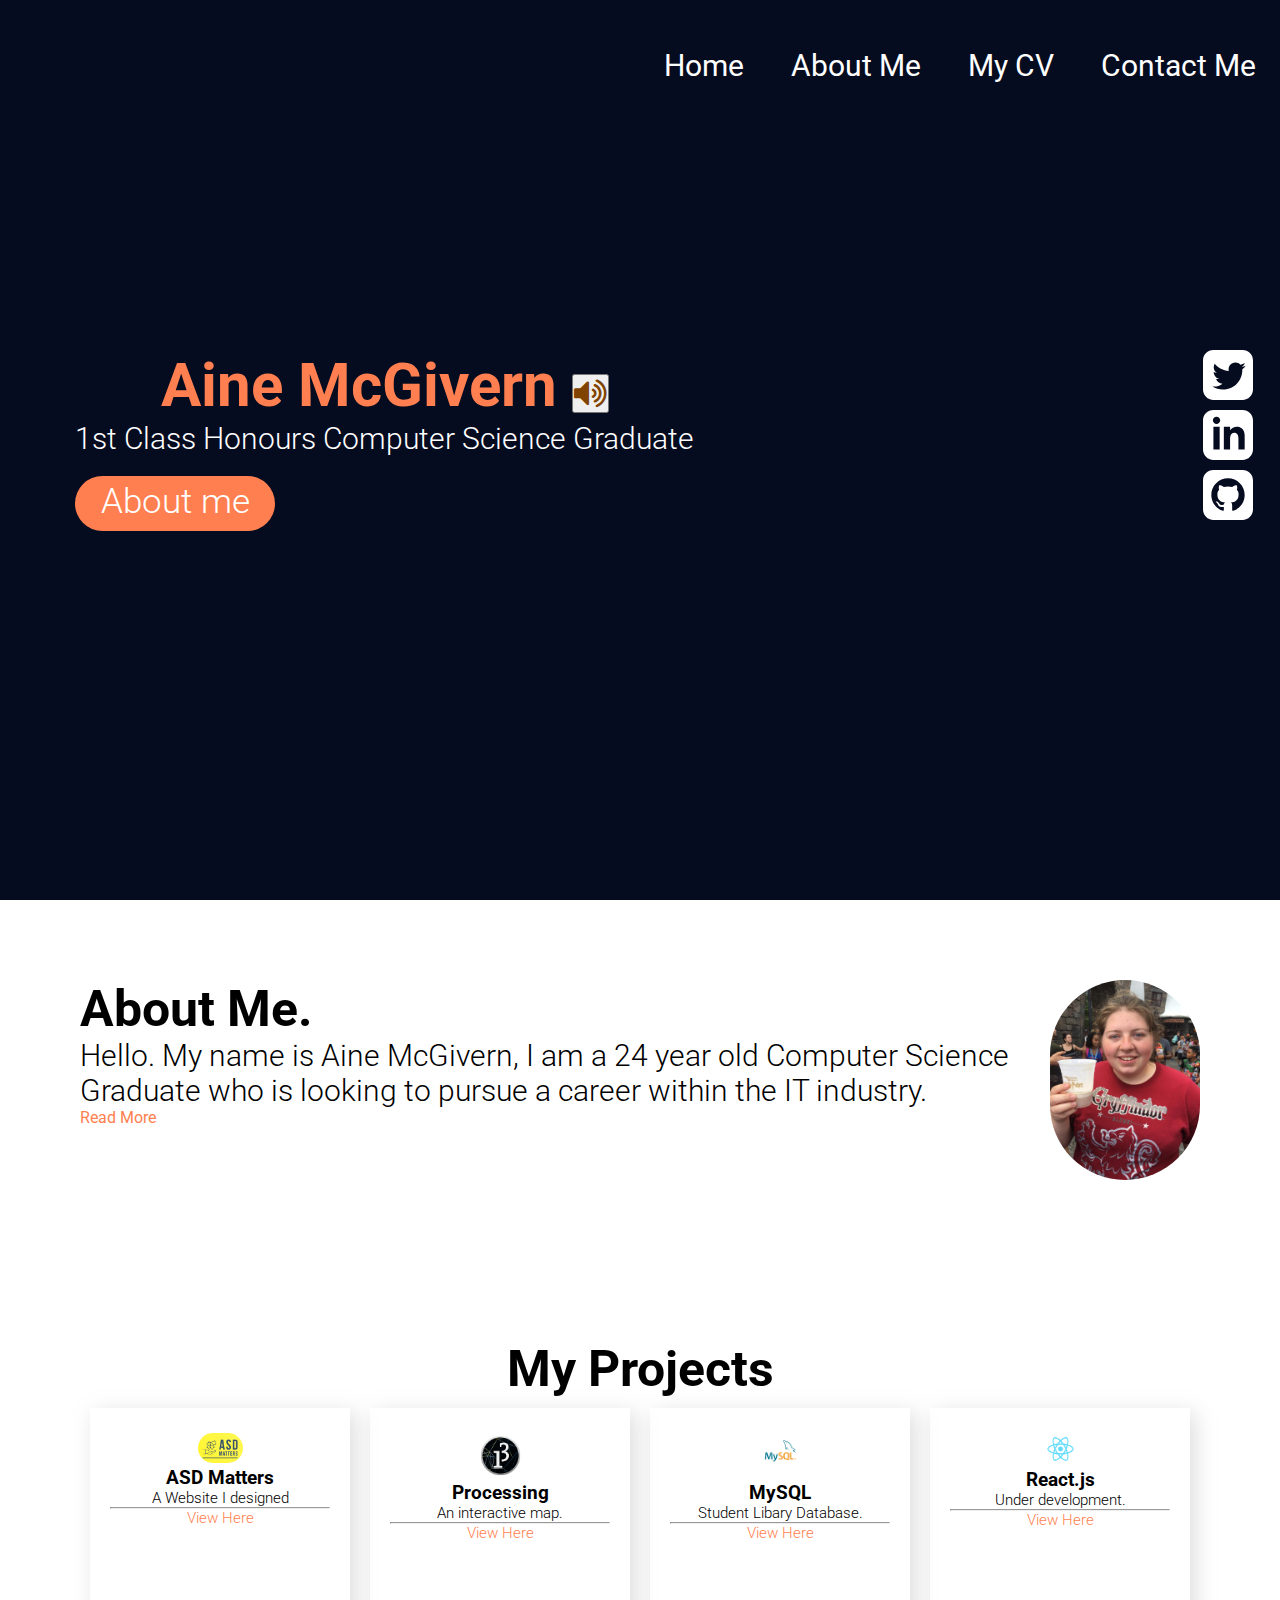
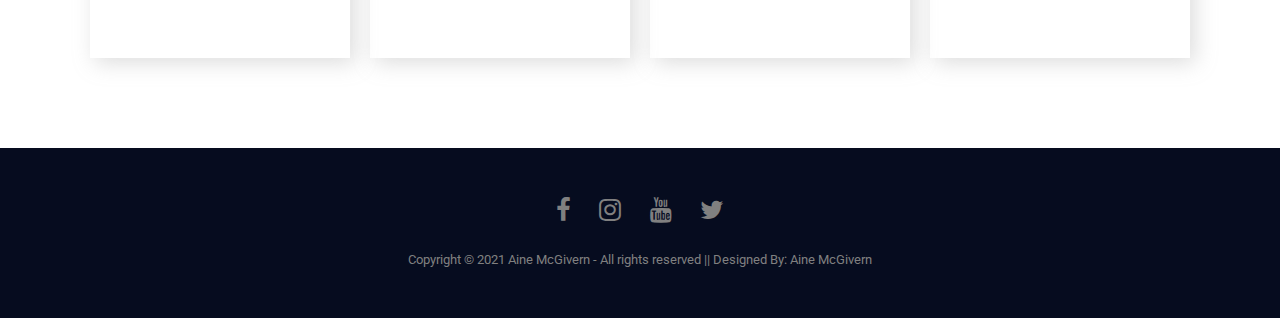
<file: index.html>
<!DOCTYPE html>

<html>
    <head>
        <meta charset="UTF-8">
    <meta http-equiv="X-UA-Compatible" content="IE=edge">
    <meta name="viewport" content="width=device-width, initial-scale=1.0">
    <title>CV</title>
    <link rel="preconnect" href="https://fonts.gstatic.com">
    <link rel="stylesheet" href="src/nav.css">
    <link rel="stylesheet" href="src/style.css">
    <link rel="stylesheet" href="src/styles.css">
    <link href="https://fonts.googleapis.com/css2?family=Roboto:ital,wght@0,300;0,400;0,500;0,700;0,900;1,300;1,400;1,500;1,700;1,900&display=swap" rel="stylesheet">
    <link rel="stylesheet" href="https://cdnjs.cloudflare.com/ajax/libs/font-awesome/4.7.0/css/font-awesome.min.css">
        <title>Portfolio</title>
        <meta charset="utf-8">
     </head>
    <body>
       <section class="top">
        <nav class="nav">
            <div class="hamburger">
                <div class="line"></div>
                <div class="line"></div>
                <div class="line"></div>
            </div>
            <ul class="nav-links">
                <li><a href="index.html">Home</a></li>
                <li><a href="about.html">About Me</a></li>
                <li><a href="cv.html">My CV</a></li>
                <li><a href="contact.html">Contact Me</a></li> 
            </ul>
            </nav>
         <div class="top-area">
             <div class="top-text">
            <h1>Aine McGivern <span><button onclick="play()" id="voiceIcon" class="fa fa-volume-up"></button></span></h1>
            <p>1st Class Honours Computer Science Graduate</p>

            <div class="button"><a href="#about">About me</div></a>
        </div>
        <div class="social-media">
            <div><a href="http://twitter.com"class="social-logo">
                <svg xmlns="http://www.w3.org/2000/svg" fill="#ffffff" width="50" height="50" viewBox="0 0 24 24"><path d="M19 0h-14c-2.761 0-5 2.239-5 5v14c0 2.761 2.239 5 5 5h14c2.762 0 5-2.239 5-5v-14c0-2.761-2.238-5-5-5zm-.139 9.237c.209 4.617-3.234 9.765-9.33 9.765-1.854 0-3.579-.543-5.032-1.475 1.742.205 3.48-.278 4.86-1.359-1.437-.027-2.649-.976-3.066-2.28.515.098 1.021.069 1.482-.056-1.579-.317-2.668-1.739-2.633-3.26.442.246.949.394 1.486.411-1.461-.977-1.875-2.907-1.016-4.383 1.619 1.986 4.038 3.293 6.766 3.43-.479-2.053 1.08-4.03 3.199-4.03.943 0 1.797.398 2.395 1.037.748-.147 1.451-.42 2.086-.796-.246.767-.766 1.41-1.443 1.816.664-.08 1.297-.256 1.885-.517-.439.656-.996 1.234-1.639 1.697z"/></svg>
            </a></div>
            <div><a href="https://linkedin.com/in/aine-mcgivern-676a47172/" class="social-logo">
                <svg xmlns="http://www.w3.org/2000/svg" fill="#ffffff" width="50" height="50" viewBox="0 0 24 24"><path d="M19 0h-14c-2.761 0-5 2.239-5 5v14c0 2.761 2.239 5 5 5h14c2.762 0 5-2.239 5-5v-14c0-2.761-2.238-5-5-5zm-11 19h-3v-11h3v11zm-1.5-12.268c-.966 0-1.75-.79-1.75-1.764s.784-1.764 1.75-1.764 1.75.79 1.75 1.764-.783 1.764-1.75 1.764zm13.5 12.268h-3v-5.604c0-3.368-4-3.113-4 0v5.604h-3v-11h3v1.765c1.396-2.586 7-2.777 7 2.476v6.759z"/></svg>
            </a></div>
            <div><a href="https://github.com/amcgivern723" class="social-logo">
                <svg xmlns="http://www.w3.org/2000/svg" fill="#ffffff" width="50" height="50" viewBox="0 0 24 24"><path d="M19 0h-14c-2.761 0-5 2.239-5 5v14c0 2.761 2.239 5 5 5h14c2.762 0 5-2.239 5-5v-14c0-2.761-2.238-5-5-5zm-4.466 19.59c-.405.078-.534-.171-.534-.384v-2.195c0-.747-.262-1.233-.55-1.481 1.782-.198 3.654-.875 3.654-3.947 0-.874-.312-1.588-.823-2.147.082-.202.356-1.016-.079-2.117 0 0-.671-.215-2.198.82-.64-.18-1.324-.267-2.004-.271-.68.003-1.364.091-2.003.269-1.528-1.035-2.2-.82-2.2-.82-.434 1.102-.16 1.915-.077 2.118-.512.56-.824 1.273-.824 2.147 0 3.064 1.867 3.751 3.645 3.954-.229.2-.436.552-.508 1.07-.457.204-1.614.557-2.328-.666 0 0-.423-.768-1.227-.825 0 0-.78-.01-.055.487 0 0 .525.246.889 1.17 0 0 .463 1.428 2.688.944v1.489c0 .211-.129.459-.528.385-3.18-1.057-5.472-4.056-5.472-7.59 0-4.419 3.582-8 8-8s8 3.581 8 8c0 3.533-2.289 6.531-5.466 7.59z"/></svg>
            </a></div>
        </div>
    </div>
    </section>

    <section class="about-section" id="about">
        <div class="information"> 
            <h2> About Me. </h2>
            <p> Hello. My name is Aine McGivern, I am a 24 year old Computer Science Graduate who is looking to pursue a career within the IT industry.</p>
            <a class="project-link" href="about.html">Read More</a>
        </div>
        <div class="headshot-container">
            <img class="headshot-image" src="src/image/hero.jpeg" alt="Aine McGivern Headshot"/>
        </div>
    </section>
    
    <section class="project-section" id="project" >
        <h2>My Projects</h2>
        <div class="project-container">
            <div class="project-card">
                <img class="project-image" src="src/image/project1.png"/>
                <h3>ASD Matters</h3>
                <p class="subtext">A Website I designed</p>
                <hr/>
                <p class="subtext"><a class="project-link" href="https://asdmatters.herokuapp.com/signup" >View Here</p></a>
            </div>
            
            <div class="project-card">
                <img class="project-image" src="src/image/Processing.png"/>
                <h3>Processing</h3>
                <p class="subtext">An interactive map. </p>
                <hr/>
                <p class="subtext"><a class="project-link" href="https://github.com/amcgivern723/processing" >View Here</p></a>
            </div>

            <div class="project-card">
                <img class="project-image" src="src/image/sql.png"/>
                <h3>MySQL</h3>
                <p class="subtext">Student Libary Database.</p>
                <hr/>
                <p class="subtext"><a class="project-link" href="https://github.com/amcgivern723/Student-LIb" >View Here</p></a>
            </div>

            <div class="project-card">
                <img class="project-image" src="src/image/react.png">
                <h3>React.js</h3>
                <p class="subtext">Under development. </p>
                <hr/>
                <p class="subtext"><a class="project-link" href="https://github.com/amcgivern723" >View Here</p></a>
            </div>

        </div>
        
    </section>

    <footer>
        
        <div class="footerEnd">
        <div class="row">
        <a href="https://www.facebook.com/amcgivern96/"><i class="fa fa-facebook"></i></a>
        <a href="https://www.instagram.com/aines_journey/"><i class="fa fa-instagram"></i></a>
        <a href="https://www.youtube.com/channel/UC6X9AkAhonLsQB2N7I3yxcw"><i class="fa fa-youtube"></i></a>
        <a href="http://www.twitter.com"><i class="fa fa-twitter"></i></a>
        </div>
        
        <div class="row">
            Copyright © 2021 Aine McGivern - All rights reserved || Designed By: Aine McGivern
        </div>
    </div>
</footer>


   
        
        <script src="src/nav.js" ></script>
        <script src="src/app.js"></script>
    </body>
</html>
</file>
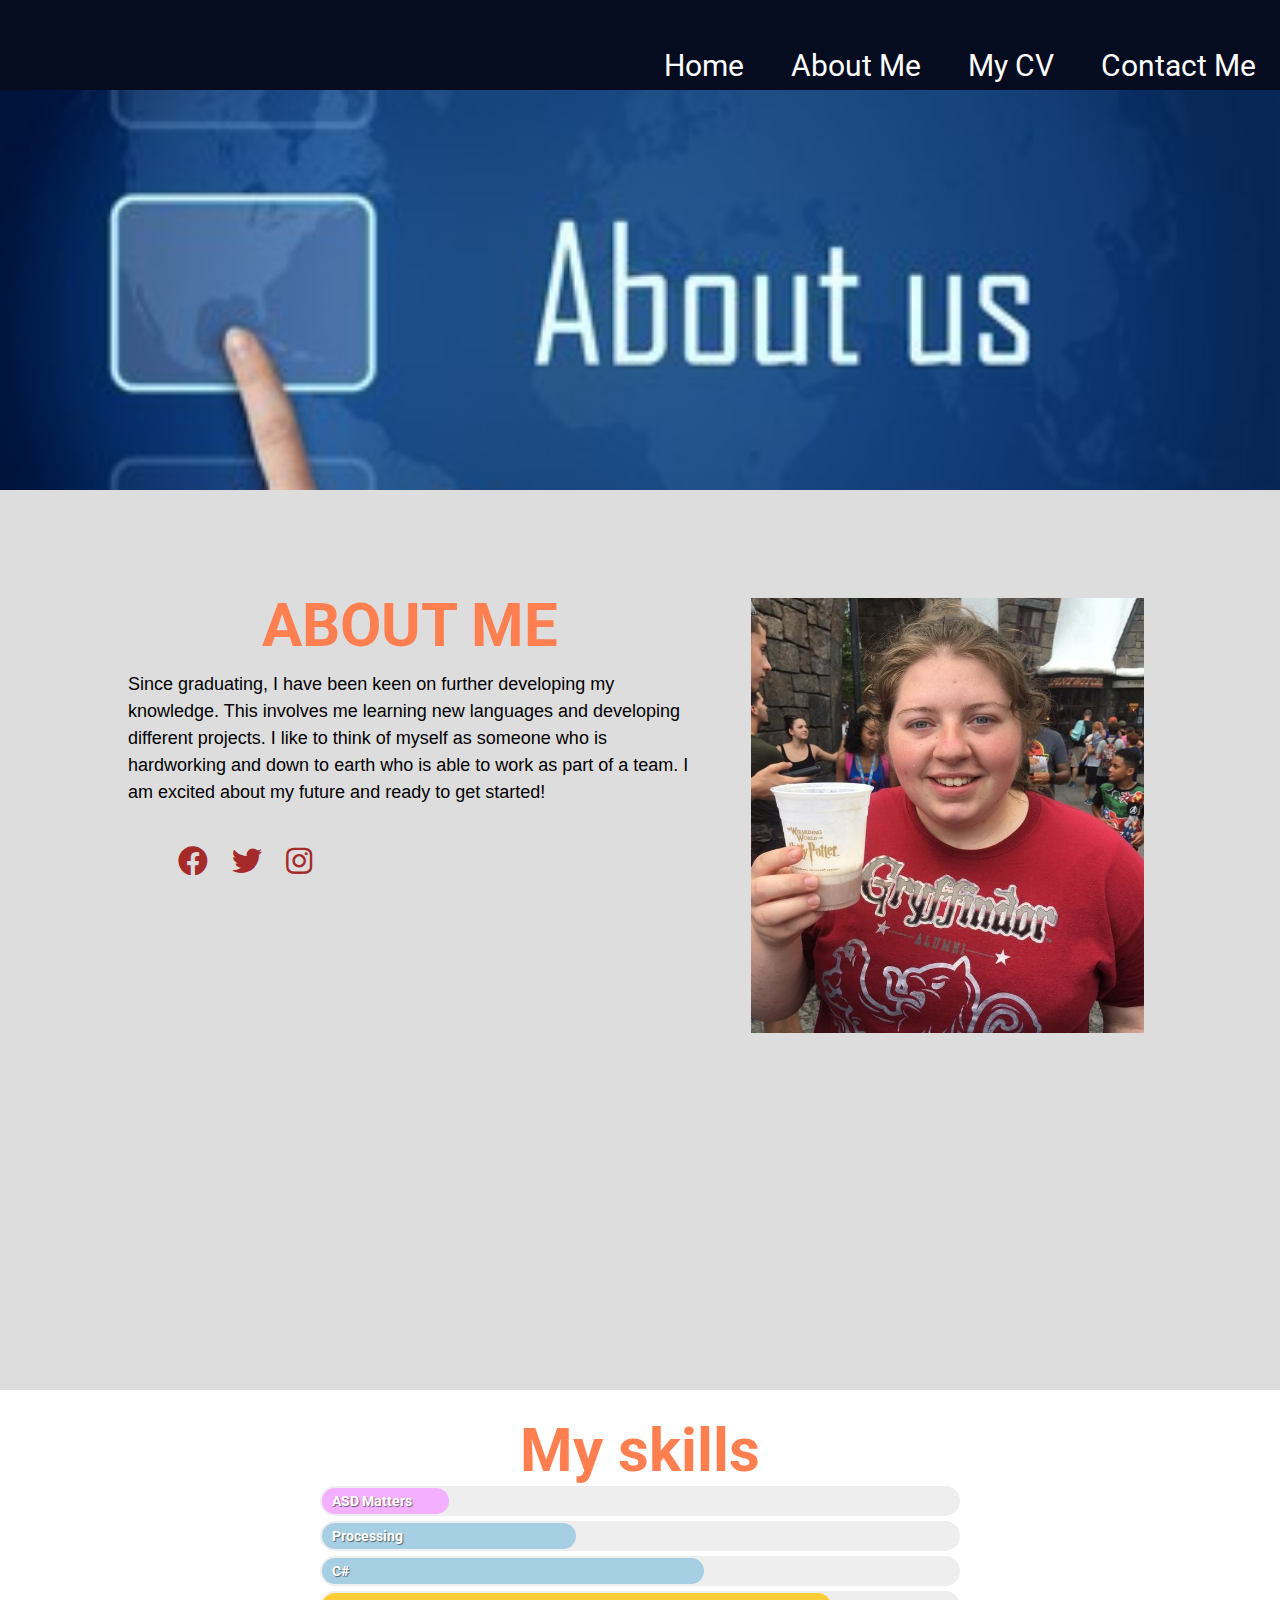
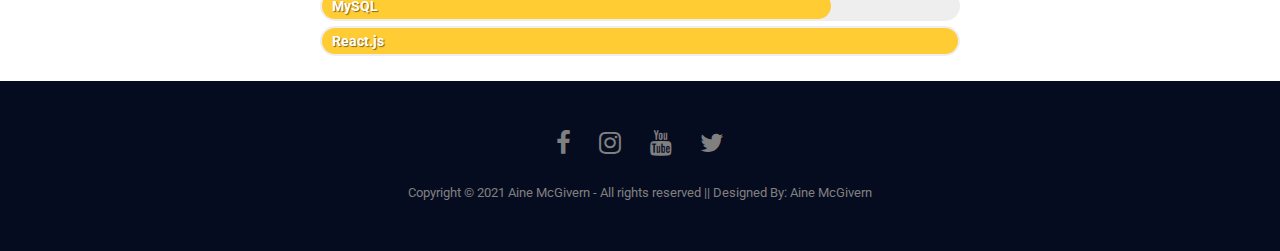
<file: about.html>
<!DOCTYPE html>
<html lang="en">
<head>
    <meta charset="UTF-8">
    <meta name="viewport" content="width=device-width, initial-scale=1.0">
    <meta http-equiv="X-UA-Compatible" content="ie=edge">
    <link rel="stylesheet" href="src/nav.css">
    <link rel="stylesheet" href="src/style.css">
    <link rel="stylesheet" href="src/styles.css">
    <link rel="stylesheet" href="https://pro.fontawesome.com/releases/v5.10.0/css/all.css">
    <link href="https://fonts.googleapis.com/css2?family=Roboto:ital,wght@0,300;0,400;0,500;0,700;0,900;1,300;1,400;1,500;1,700;1,900&display=swap" rel="stylesheet">
    <link rel="preconnect" href="https://fonts.googleapis.com">
    <link rel="stylesheet" href="https://cdnjs.cloudflare.com/ajax/libs/font-awesome/4.7.0/css/font-awesome.min.css">
    <title>About</title>

</head>
<body>
    <nav class="nav">
        <div class="hamburger">
            <div class="line"></div>
            <div class="line"></div>
            <div class="line"></div>
        </div>
        <ul class="nav-links">
            <li><a href="index.html">Home</a></li>
            <li><a href="about.html">About Me</a></li>
            <li><a href="cv.html">My CV</a></li>
            <li><a href="contact.html">Contact Me</a></li> 
        </ul>
        </nav>
          <!-- background -->
          <div class="bgImg">

          </div>
        <div class="aboutSection">
          <div class="container">
            <div class="content-section">
              <div class="title">
                <h1>About Me</h1>
              </div>
              <div class="content">
                <p> Since graduating,  I have been keen on further developing
                  my knowledge. This involves me learning new languages and 
                  developing different projects. 
                  I like to think of myself as someone who is hardworking and down to earth who is able to work as part of a team.
                   I am excited about my future and ready to get started!
                  </p>
                
              </div>
              <div class="social">
                <a href="https://www.facebook.com/amcgivern96"><i class="fab fa-facebook-f"></i></a>
                <a href="https://twitter.com/"><i class="fab fa-twitter"></i></a>
                <a href="https://www.instagram.com/aines_journey/"><i class="fab fa-instagram"></i></a>
              </div>
            </div>
            <div class="image-section">
              <img src="src/image/aboutImg.jpg" class="img-fluid">
            </div>
          </div>
        </div>

      <!-- ================== about section ends ====================== -->
      <!-- ================== skill bar starts ====================== -->
      <div class="skillContainer">
        <h1>My skills</h1>
        <div class="bar learning" data-skill="ASD Matters"></div>
        <div class="bar back basic" data-skill="Processing"></div>
        <div class="bar back intermediate" data-skill="C#"></div>
        <div class="bar front advanced" data-skill="MySQL"></div>
        <div class="bar front expert" data-skill="React.js"></div>
        
      </div>

      <style>




      </style>
 <!-- ================== skill section ends ====================== -->
      <!-- ================== footer bar starts ====================== -->
     <footer>
          <div class="footer">
          <div class="row">
          <a href="#"><i class="fa fa-facebook"></i></a>
          <a href="#"><i class="fa fa-instagram"></i></a>
          <a href="#"><i class="fa fa-youtube"></i></a>
          <a href="#"><i class="fa fa-twitter"></i></a>
          </div>


        <div class="row">
         Copyright © 2021 Aine McGivern - All rights reserved || Designed By: Aine McGivern
       </div>
       </div>
  </footer>
          
    <script src="src/nav.js"></script>
</body>
</html>
</file>
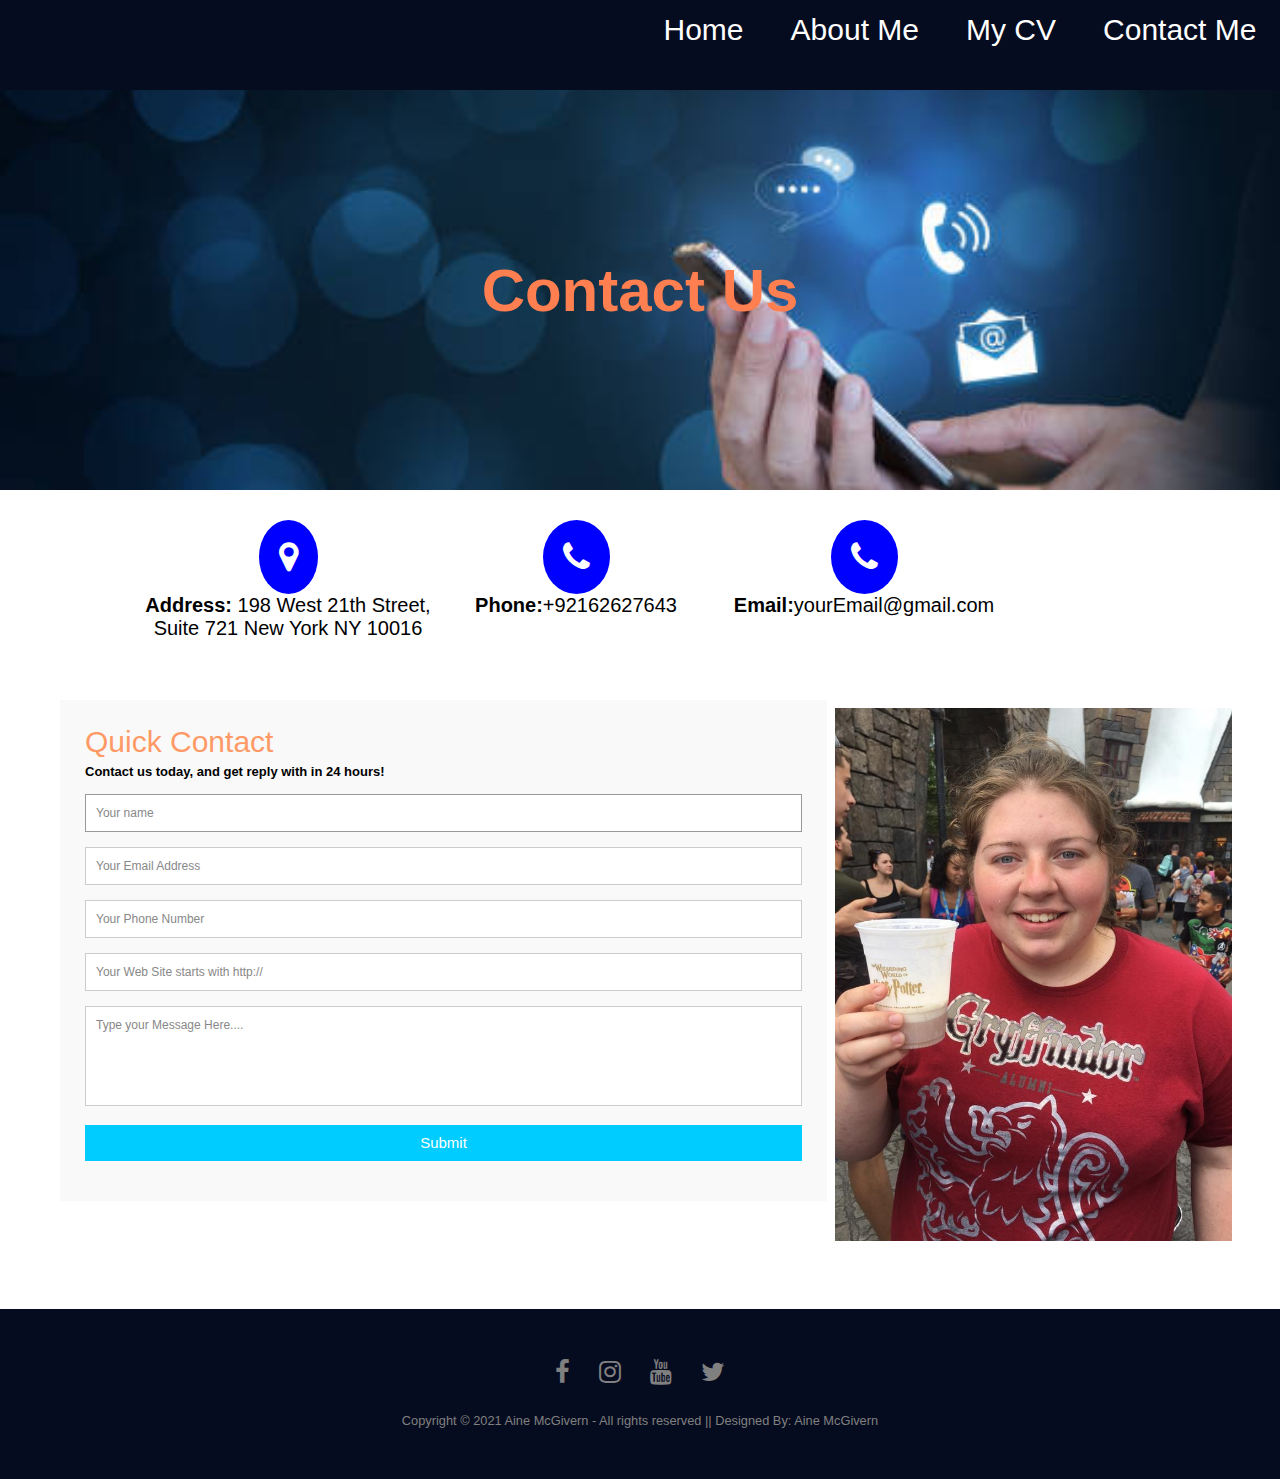
<file: contact.html>
<!DOCTYPE html>

<html>
    <head>
      <meta charset="UTF-8">
    <meta http-equiv="X-UA-Compatible" content="IE=edge">
    <meta name="viewport" content="width=device-width, initial-scale=1.0">
    <title>CV</title>
    <link rel="preconnect" href="https://fonts.gstatic.com">
    <link rel="stylesheet" href="src/styles.css">
    <link rel="stylesheet" href="src/nav.css">
    <link rel="stylesheet" href="contact.css">
    <link href="https://fonts.googleapis.com/css2?family=Roboto:ital,wght@0,300;0,400;0,500;0,700;0,900;1,300;1,400;1,500;1,700;1,900&display=swap" rel="stylesheet">
    <link rel="stylesheet" href="https://cdnjs.cloudflare.com/ajax/libs/font-awesome/4.7.0/css/font-awesome.min.css">
        <title>Contact</title>
        <meta charset="utf-8">
     </head>
    <body>
      <section>
      <nav class="nav">
        <div class="hamburger">
            <div class="line"></div>
            <div class="line"></div>
            <div class="line"></div>
        </div>
        <ul class="nav-links">
            <li><a href="index.html">Home</a></li>
            <li><a href="about.html">About Me</a></li>
            <li><a href="cv.html">My CV</a></li>
            <li><a href="contact.html">Contact Me</a></li> 
        </ul>
        </nav>
        </section>
   
        <!-- =========================================
                      NavBar Ends  | Hero Start
          =========================================== -->

        <!-- NavBar Ends -->
            <!-- Body Section -->



      <!-- contact form -->
      <section class="contactUs">
        <div class="bg">
          <h1>Contact Us</h1>
        </div>
        <div class="container">
          <div class="row ">
            
          </div>
          <div class="row justify-content-center">
            <div class="col-md-12">
              <div class="wrapper">
                <div class="icons">
                  <div class="col-md">              
                    <div class="item">
                   <span id="ico" class="fa fa-map-marker"></span>
                      <div class="text">
                        <p><span id="heading">Address:</span> 198 West 21th Street,<br> Suite 721 New York  NY 10016</p>
                      </div>
                    </div>
                  </div> 
                  <div class="col-md">
                    <div class="item">
                      <span id="ico" class="fa fa-phone"></span>
                         <div class="text">
                           <p><span id="heading">Phone:</span>+92162627643</p>
                         </div>
                       </div>
                  </div>
                  <div class="col-md">
                    <div class="item">
                      <span id="ico" class="fa fa-phone"></span>
                         <div class="text">
                           <p><span id="heading">Email:</span>yourEmail@gmail.com</p>
                         </div>
                       </div>
                    </div>
                  </div>
               
                </div>
                <!--  -->
                <div class="contactform">
                    <div class="row">
                      <div class="form">
                       
                        <div class="formContainer">  
  <form id="contact" target="_blank" action="https://mailto:zahid.nagri.edu.pk@gmail.com" method=”POST”


  enctype=”multipart/form-data”
  
  
  name=”EmailForm”>
    <h3>Quick Contact</h3>
    <h4>Contact us today, and get reply with in 24 hours!</h4>
    <fieldset>
      <input placeholder="Your name" type="text" tabindex="1" required autofocus>
    </fieldset>
    <fieldset>
      <input placeholder="Your Email Address" type="email" tabindex="2" required>
    </fieldset>
    <fieldset>
      <input placeholder="Your Phone Number" type="tel" tabindex="3" required>
    </fieldset>
    <fieldset>
      <input placeholder="Your Web Site starts with http://" type="url" tabindex="4" required>
    </fieldset>
    <fieldset>
      <textarea placeholder="Type your Message Here...." tabindex="5" required></textarea>
    </fieldset>
    <fieldset>
      <button name="submit" type="submit" value="submit" id="contact-submit" data-submit="...Sending">Submit</button>
    </fieldset>
  </form> 
</div>
                      </div>
                      <div class="img">
                        <img src="src/image/hero.jpeg" class="img-fluid" alt="">
                      </div>
                    </div>
                </div>
              </div>
            </div>
          </div>
        </div>
      </section>
      <footer>
        <div class="footer">
        <div class="row">
        <a href="#"><i class="fa fa-facebook"></i></a>
        <a href="#"><i class="fa fa-instagram"></i></a>
        <a href="#"><i class="fa fa-youtube"></i></a>
        <a href="#"><i class="fa fa-twitter"></i></a>
        </div>


      <div class="row">
       Copyright © 2021 Aine McGivern - All rights reserved || Designed By: Aine McGivern
     </div>
     </div>
</footer>
      <script src="src/nav.js"></script>
    </body>
</html>
</file>
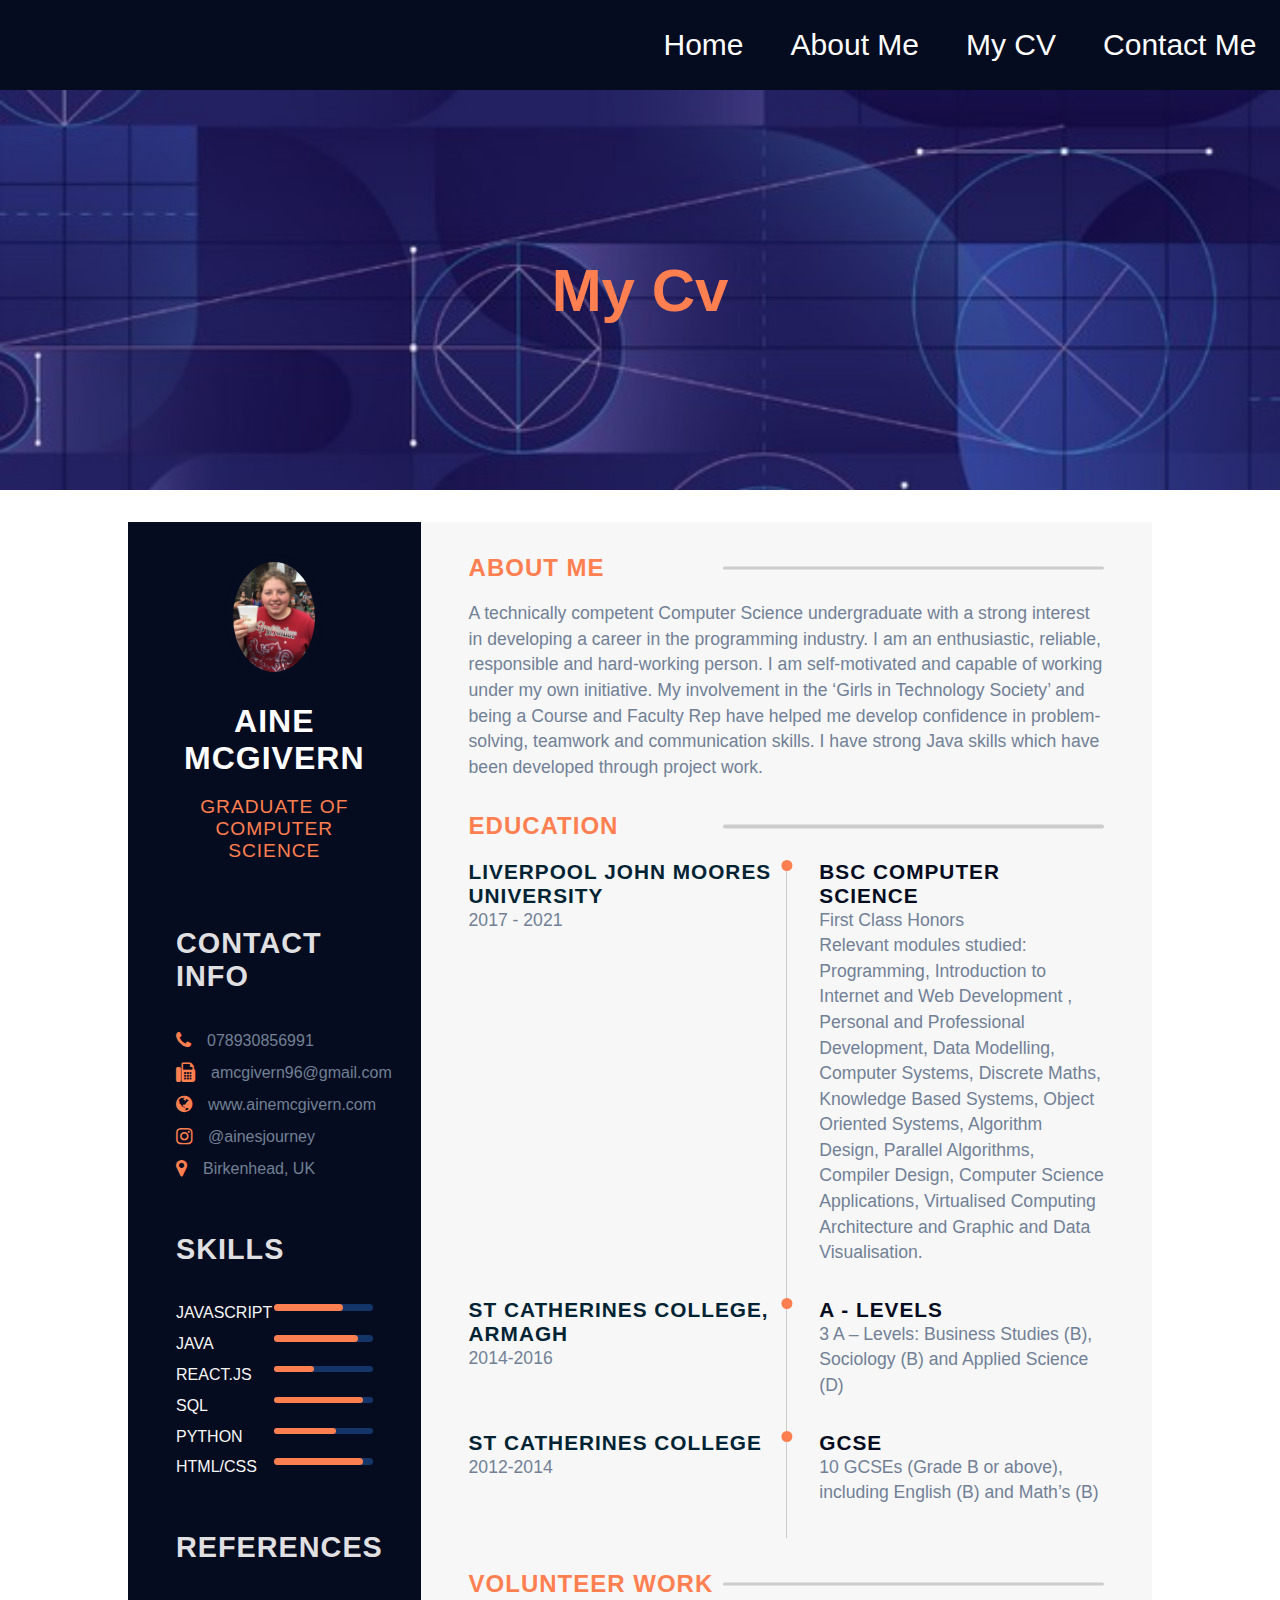
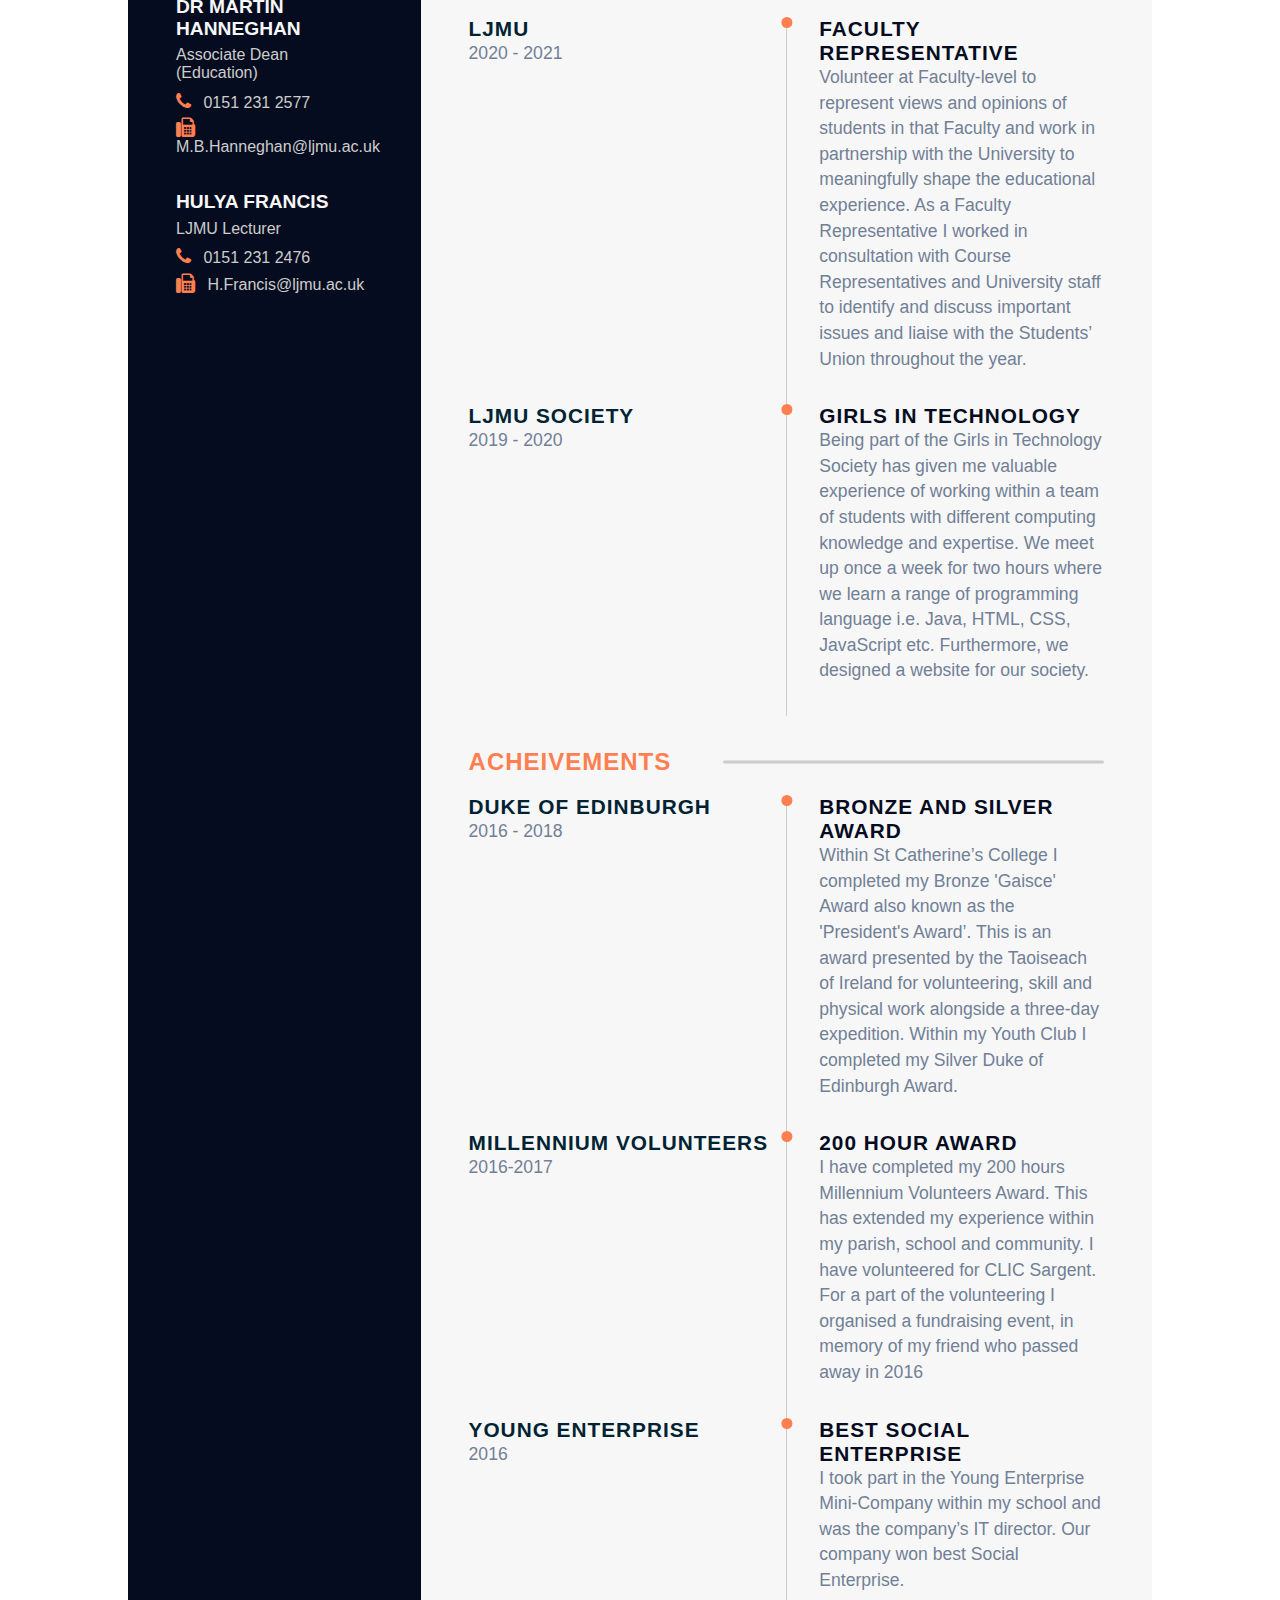
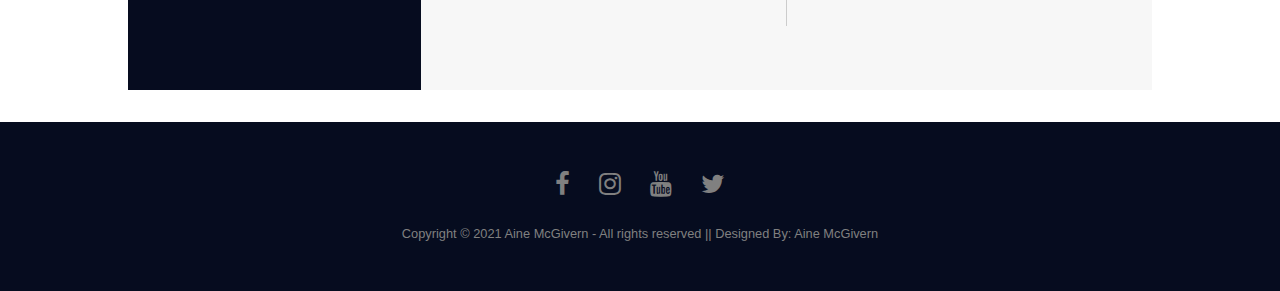
<file: cv.html>
<!DOCTYPE html>
<html lang="en">
<head>
    <meta charset="UTF-8">
    <meta http-equiv="X-UA-Compatible" content="IE=edge">
    <meta name="viewport" content="width=device-width, initial-scale=1.0">
    <title>CV</title>
    <link rel="preconnect" href="https://fonts.gstatic.com">
    <link rel="stylesheet" href="src/styles.css">
    <link rel="stylesheet" href="src/nav.css">
    <link href="https://fonts.googleapis.com/css2?family=Roboto:ital,wght@0,300;0,400;0,500;0,700;0,900;1,300;1,400;1,500;1,700;1,900&display=swap" rel="stylesheet">
    <link rel="stylesheet" href="https://cdnjs.cloudflare.com/ajax/libs/font-awesome/4.7.0/css/font-awesome.min.css">
</head>
<body>
    <nav class="nav">
        <div class="hamburger">
            <div class="line"></div>
            <div class="line"></div>
            <div class="line"></div>
        </div>
        <ul class="nav-links">
            <li><a href="index.html">Home</a></li>
            <li><a href="about.html">About Me</a></li>
            <li><a href="cv.html">My CV</a></li>
            <li><a href="contact.html">Contact Me</a></li> 
        </ul>
        </nav>
        <div class="herocv">
            <h1>My Cv</h1>
        </div>
    <main class="main-content">
        <section class="left-section">
            <div class="left-content">
                <div class="profile">
                    <div class="image">
                        <img src="src/image/hero.jpeg" alt="My Picture">
                    </div>
                    <h2 class="name">Aine McGivern </h2>
                    <p class="career">Graduate of Computer Science</p>
                </div>
                <div class="contact-info">
                    <h3 class="main-title">Contact Info</h3>
                    <ul>
                        <li>
                            <i class="fa fa-phone"></i>
                            078930856991
                        </li>
                        <li>
                            <i class="fa fa-fax"></i>
                            amcgivern96@gmail.com
                        </li>
                        <li>
                            <i class="fa fa-globe"></i>
                            www.ainemcgivern.com
                        </li>
                        <li>
                            <i class="fa fa-instagram"></i>
                            @ainesjourney
                        </li>
                        <li>
                            <i class="fa fa-map-marker"></i>
                            Birkenhead, UK
                        </li>
                    </ul>
                </div>
                
                <div class="skills-section">
                    <h3 class="main-title">Skills</h3>
                    <ul>
                        <li>
                            <p class="skill-title">Javascript</p>
                            <div class="progress-bar">
                                <div class="progress js-progress"></div>
                            </div>
                        </li>
                        <li>
                            <p class="skill-title">Java</p>
                            <div class="progress-bar">
                                <div class="progress j-progress"></div>
                            </div>
                        </li>
                        <li>
                            <p class="skill-title">React.js</p>
                            <div class="progress-bar">
                                <div class="progress c-progress"></div>
                            </div>
                        </li>
                        <li>
                            <p class="skill-title">SQL</p>
                            <div class="progress-bar">
                                <div class="progress ps-progress"></div>
                            </div>
                        </li>
                        <li>
                            <p class="skill-title">Python</p>
                            <div class="progress-bar">
                                <div class="progress n-progress"></div>
                            </div>
                        </li>
                        <li>
                            <p class="skill-title">html/css</p>
                            <div class="progress-bar">
                                <div class="progress ps-progress"></div>
                            </div>
                        </li>

                    </ul>
                </div>

                <div class="references-section">
                    <h3 class="main-title">References</h3>
                    <div class="referee">
                        <h6 class="sub-title">Dr Martin Hanneghan</h6>
                        <p class="sub-para">Associate Dean (Education)</p>
                        <ul>
                            <li>
                                <i class="fa fa-phone"></i>
                                0151 231 2577
                            </li>
                            <li>
                                <i class="fa fa-fax"></i>
                                M.B.Hanneghan@ljmu.ac.uk
                            </li>
                        </ul>
                    </div>
                    <div class="referee">
                        <h6 class="sub-title">Hulya Francis</h6>
                        <p class="sub-para">LJMU Lecturer</p>
                        <ul>
                            <li>
                                <i class="fa fa-phone"></i>
                                0151 231 2476
                            </li>
                            <li>
                                <i class="fa fa-fax"></i>
                                H.Francis@ljmu.ac.uk
                            </li>
                        </ul>
                    </div>
                </div>
            </div>
        </section>

        <section class="right-section">
            <div class="right-main-content">
                <section class="about sect">
                    <h2 class="right-title">About Me</h2>
                    <p class="para">
                        A technically competent Computer Science undergraduate with a strong interest in developing a career in the programming industry. 
                        I am an enthusiastic, reliable, responsible and hard-working person. I am self-motivated and capable of working under my own initiative.
                        My involvement in the ‘Girls in Technology Society’ and being a Course and Faculty Rep have helped me develop confidence in problem-solving,
                        teamwork and communication skills. I have strong Java skills which have been developed through project work.
                    </p>
                </section>

                
                <section class="education sect">
                    <h2 class="right-title">education</h2>
                    <div class="timeline">
                        <div class="left-tl-content">
                            <h5 class="tl-title">Liverpool John Moores University</h5>
                            <p class="para">2017 - 2021</p>
                        </div>
                        <div class="right-tl-content">
                            <div class="tl-content">
                                <h5 class="tl-title-2">BSc Computer Science</h5>
                                <p class="para">
                                    First Class Honors <br>
                                    Relevant modules studied: Programming, Introduction to Internet and Web Development , Personal and Professional Development, Data Modelling, Computer Systems, Discrete Maths, Knowledge Based Systems, Object Oriented Systems, Algorithm Design, Parallel Algorithms, Compiler Design, Computer Science Applications, Virtualised Computing Architecture and Graphic and Data Visualisation.</br>
                                </p>
                            </div>
                        </div>
                    </div>

                    <div class="timeline">
                        <div class="left-tl-content">
                            <h5 class="tl-title">St Catherines College, Armagh</h5>
                            <p class="para">2014-2016</p>
                        </div>
                        <div class="right-tl-content">
                            <div class="tl-content">
                                <h5 class="tl-title-2">A - Levels</h5>
                                <p class="para">
                                    3 A – Levels: Business Studies (B), Sociology (B) and Applied Science (D)
                                </p>
                            </div>
                        </div>
                    </div>
                    <div class="timeline">
                        <div class="left-tl-content">
                            <h5 class="tl-title">St Catherines College</h5>
                            <p class="para">2012-2014</p>
                        </div>
                        <div class="right-tl-content">
                            <div class="tl-content">
                                <h5 class="tl-title-2">GCSE</h5>
                                <p class="para">
                                10 GCSEs (Grade B or above), including English (B) and Math’s (B)

                                </p>
                            </div>
                        </div>
                    </div>
                </section>

                <section class="experince sect">
                    <h2 class="right-title">Volunteer Work</h2>
                    <div class="timeline">
                        <div class="left-tl-content">
                            <h5 class="tl-title">LJMU</h5>
                            <p class="para">2020 - 2021</p>
                        </div>
                        <div class="right-tl-content">
                            <div class="tl-content">
                                <h5 class="tl-title-2">Faculty Representative</h5>
                                <p class="para">
                                    Volunteer at Faculty-level to represent views and opinions of students in that Faculty 
                                    and work in partnership with the University to meaningfully shape the educational experience.
                                    As a Faculty Representative I worked in consultation with Course Representatives and University 
                                    staff to identify and discuss important issues and liaise with the Students’ Union throughout 
                                    the year.

                                </p>
                            </div>
                        </div>
                    </div>
                    <div class="timeline">
                        <div class="left-tl-content">
                            <h5 class="tl-title">LJMU Society</h5>
                            <p class="para">2019 - 2020</p>
                        </div>
                        <div class="right-tl-content">
                            <div class="tl-content">
                                <h5 class="tl-title-2">Girls in Technology</h5>
                                <p class="para">
                                    Being part of the Girls in Technology Society has given me valuable experience of working
                                    within a team of students with different computing knowledge and expertise. We meet up 
                                    once a week for two hours where we learn a range of programming language i.e. Java, HTML, 
                                    CSS, JavaScript etc. Furthermore, we designed a website for our society.
                                </p>
                            </div>
                    </div>
                </section>

                <section class="awards sect">
                    <h2 class="right-title">Acheivements</h2>
                    <div class="timeline">
                        <div class="left-tl-content">
                            <h5 class="tl-title">Duke Of Edinburgh</h5>
                            <p class="para">2016 - 2018 </p>
                        </div>
                        <div class="right-tl-content">
                            <div class="tl-content">
                                <h5 class="tl-title-2">Bronze and Silver Award</h5>
                                <p class="para">
                                Within St Catherine’s College I completed my Bronze 'Gaisce' Award also known as the 'President's Award’. This is an award presented by the Taoiseach of Ireland for volunteering, skill and physical work alongside a three-day expedition.
                                Within my Youth Club I completed my Silver Duke of Edinburgh Award.
                                </p>
                            </div>
                        </div>
                    </div>
                    
                    <div class="timeline">
                        <div class="left-tl-content">
                            <h5 class="tl-title">Millennium Volunteers</h5>
                            <p class="para">2016-2017</p>
                        </div>
                        <div class="right-tl-content">
                            <div class="tl-content">
                                <h5 class="tl-title-2">200 Hour Award</h5>
                                <p class="para">
                                    I have completed my 200 hours Millennium Volunteers Award. This has extended my
                                    experience within my parish, school and community. I have volunteered for CLIC Sargent. 
                                    For a part of the volunteering I organised a fundraising event, in memory of my friend who passed away in 2016  
                                </p>
                            </div>
                        </div>
                    </div>

                    <div class="timeline">
                        <div class="left-tl-content">
                            <h5 class="tl-title">Young Enterprise</h5>
                            <p class="para">2016</p>
                        </div>
                        <div class="right-tl-content">
                            <div class="tl-content">
                                <h5 class="tl-title-2">Best Social Enterprise </h5>
                                <p class="para">
                                    I took part in the Young Enterprise Mini-Company within my school and was the
                                    company’s IT director. Our company won best Social Enterprise.
                                </p>
                            </div>
                        </div>
                    </div>
                </section>
            </div>
        </section>
    </main>
    <footer>
        <div class="footer">
        <div class="row">
        <a href="#"><i class="fa fa-facebook"></i></a>
        <a href="#"><i class="fa fa-instagram"></i></a>
        <a href="#"><i class="fa fa-youtube"></i></a>
        <a href="#"><i class="fa fa-twitter"></i></a>
        </div>
        
        <div class="row">
          Copyright © 2021 Aine McGivern - All rights reserved || Designed By: Aine McGivern
        </div>
       </div>
      </footer>
    <script src="src/nav.js"></script>
</body>
</html>
</file>
<file: src/nav.css>
*{
  margin: 0;
  padding: 0;
  box-sizing: border-box;
  font-family:'Roboto', sans-serif;
}

.img-fluid{
  width: 100%;
  height: auto;
  padding: 2%;
}
.bgImg{
  background-image: url('./image/aboutus.jpg');
  height: 400px;
  background-position: center;
  background-size: cover;
}
nav{
  height: 10vh;
  background:rgb(6, 12, 31);
}

.nav-links {
display: flex;
list-style: none;
width: 50%;
height: 100%;
justify-content: space-around;
align-items: center;
margin-left: auto;
font-family: 'Roboto', sans-serif;
font-size: 30px;
}

.nav-links li a
{
color:#fff;
text-decoration: none;
}


@media screen and (max-width:1000px)
{

.line
{
  width: 30px;
  height: 2px;
  background: #fff;
  margin: 5px;
}

nav {
  position: relative;
}

.hamburger
{
  position: absolute;
  z-index: 1;
  cursor: pointer;
  right: 5%;
  top: 50%;
  transform: translate(-5%,-50%);
}

.nav-links
{
  position: fixed;
  background: rgb(6, 12, 31);
  height: 100vh;
  width: 100%;
  flex-direction: column;
  clip-path: circle(100px at 90% -20%);
  -webkit-clip-path: circle(100px at 90% -20%);
  transition: all 1s ease-out;
  pointer-events: none;
}
.nav-toggle{
  display: block;
}
.nav-links.open
{
  clip-path: circle(1000px at 90% -10%);
  -webkit-clip-path: circle(1000px at 90% -10%);
  pointer-events: all;
}

.nav-links li {
  opacity: 0;
}

.nav-links li a {
  font-size: 25px;
}

.nav-links li:nth-child(1) {
  transition: all 0.5s ease 0.1s;
}

.nav-links li:nth-child(2) {
  transition: all 0.5s ease 0.2s;
}

.nav-links li:nth-child(3) {
  transition: all 0.5s ease 0.3s;
}

.nav-links li:nth-child(4) {
  transition: all 0.5s ease 0.4s;
}

.nav-links li:nth-child(5) {
  transition: all 0.5s ease 0.5s;
}

.nav-links li:nth-child(6) {
  transition: all 0.5s ease 0.6s;
}


li.fade {
  opacity: 1;
}
}

h1 {
  text-align: center;
  color: #ff7f50;
  font-size: 60px !important;
  margin: 20px;
}




.footer {
  background:rgb(6, 12, 31);
  padding:30px 0px;
  font-family: 'Play', sans-serif;
  text-align:center;
  }
  
  .footer .row {
  width:100%;
  margin:1% 0%;
  padding:0.6% 0%;
  color:gray;
  font-size:0.8em;
  }
  
  .footer .row a {
  text-decoration:none;
  color:gray;
  transition:0.5s;
  }
  
  .footer .row a:hover {
  color: coral;
  }
  
  .footer .row ul {
  width:100%;
  }
  
  .footer .row ul li {
  display:inline-block;
  margin:0px 30px;
  }
  
  .footer .row a i {
  font-size:2em;
  margin:0% 1%;
  }
  
  @media (max-width:720px) {
  .footer{
  /* text-align:left; */
  padding:5%;
  }
  .footer .row ul li {
  display:block;
  margin:10px 0px;
  text-align:left;
  }
  .footer .row a i {
  margin:0% 3%;
  }
  }


  .portfolio-items-wrapper {
    display: grid;
    grid-template-columns: 1fr 1fr 1fr;
  }
  
  .portfolio-item-wrapper {
    position: relative;
  }
  
  .portfolio-img-background {
    background-size: cover;
    background-position: center;
    background-repeat: no-repeat;
    height: 350px;
    width: 100%;
  }
  
  .img-text-wrapper {
    position: absolute;
    top: 0;
    display: flex;
    flex-direction: column;
    justify-content: center;
    align-items: center;
    height: 100%;
    text-align: center;
    padding-left: 100px;
    padding-right: 100px;
  }
  
  .img-text-wrapper .subtitle {
    transition: 1s;
    color: transparent;
  }
  
  .image-blur {
    transition: 1s;
    filter: brightness(10%);
  }
  
  
  .logo-wrapper img {
    width: 50%;
    margin-bottom: 20px;
  }
  
  .two-column-wrapper {
    display: grid;
    grid-template-columns: 1fr 1fr;
  }
  
  .profile-image-wrapper img {
    width: 100%;
  }
  
  .profile-content-wrapper {
    padding: 30px;
  }
  
  .profile-content-wrapper h2 {
    color: coral;
  }
  
  


/* =========================================================================================== */

                                        /* about page */
/* ==================================================================================== */
@import url('https://fonts.googleapis.com/css2?family=Poppins:wght@200;300;400&display=swap');
*{
	margin:0px;
	padding:0px;
	box-sizing: border-box;
	font-family: 'Poppins', sans-serif;
}
.aboutSection{
	width: 100%;
	min-height: 100vh;
	background-color: #ddd;
}
.aboutSection .container{
	width: 80%;
	display: block;
	margin:auto;
	padding-top: 100px;
}
.content-section{
	float: left;
	width: 55%;
}
.image-section{
	float: right;
	width: 40%;
}
.image-section img{
	width: 100%;
	height: auto;
}
.content-section .title{
	text-transform: uppercase;
	font-size: 28px;
}
.content-section .content h3{
	margin-top: 20px;
	color:#5d5d5d;
	font-size: 21px;
}
.content-section .content p{
	margin-top: 10px;
	font-family: sans-serif;
	font-size: 18px;
	line-height: 1.5;
}
.content-section .content .button{
	margin-top: 30px;
}
.content-section .content .button a{
	background-color: #3d3d3d;
	padding:12px 40px;
	text-decoration: none;
	color:#fff;
	font-size: 25px;
	letter-spacing: 1.5px;
}
.content-section .content .button a:hover{
	background-color: #a52a2a;
	color:#fff;
}
.content-section .social{
	margin: 40px 40px;
}
.content-section .social i{
	color:#a52a2a;
	font-size: 30px;
	padding:0px 10px;
}
.content-section .social i:hover{
	color:#3d3d3d;
}
@media screen and (max-width: 768px){
	.container{
	width: 80%;
	display: block;
	margin:auto;
	padding-top:50px;
}
.content-section{
	float:none;
	width:100%;
	display: block;
	margin:auto;
}
.image-section{
	float:none;
	width:100%;
	
}
.image-section img{
	width: 100%;
	height: auto;
	display: block;
	margin:auto;
}
.content-section .title{
	text-align: center;
	font-size: 19px;
}
.content-section .content .button{
	text-align: center;
}
.content-section .content .button a{
	padding:9px 30px;
}
.content-section .social{
	text-align: center;
}

}


/* ================================ skill bar=========================================== */

.skillContainer{
  width: 50%;
  margin: 25px auto;
}
@keyframes load{
  from {
    width: 0%
  }
}
@-webkit-keyframes load{
  from {
    width: 0%
  }
}
@-moz-keyframes load{
  from {
    width: 0%
  }
}
@-o-keyframes load{
  from {
    width: 0%
  }
}

.bar{
  background-color: #EEE;
  padding: 2px;
  border-radius: 15px;
  margin-bottom: 5px;
  font-size: 14px;
  color: #FFF;
  font-weight: bold;
  text-shadow: 1px 1px 1px rgba(0,0,0,0.5);
}
.bar::before{
  content:  attr(data-skill);
  background-color: #f3b0ff;
  display: inline-block;
  padding: 5px 0 5px 10px;
  border-radius: inherit;
  animation: load 2s 0s;
  -webkit-animation: load 2s 0s;
  -moz-animation: load 2s 0s;
  -o-animation: load 2s 0s;
}

.bar.front::before{
  background-color: #ffcc33;
}
.bar.back::before{
  background-color: #a6cfe3;
}

.bar.learning::before{
  width: calc(20% - 10px);
}
.bar.basic::before{
  width: calc(40% - 10px);
}
.bar.intermediate::before{
  width: calc(60% - 10px);
}
.bar.advanced::before{
  width: calc(80% - 10px);
}
.bar.expert::before{
  width: calc(100% - 10px);
}
</file>
<file: src/style.css>
/* body {
    margin:0;
    padding:0;
    overflow-x:hidden;
    font-family: 'Roboto', sans-serif;
} */
/* *{
    padding: 0px;
    margin:0px;
} */

section { 
    background-color: white;
    /* border: solid black 1px; */
}

/* .nav { 
    background-color: rgb(6, 12, 31);
    height: 13vh;
    color: White;
    font-size: 40px;
} */

.top { 
    background-color: rgb(6, 12, 31);
    height: 100vh;
    color: White;
    font-size: 40px;
}

nav { 
    display: flex; 
    justify-content: space-between;
}
#voiceIcon{
    color: rgb(128, 68, 0);
    font-size: 35px !important;
    /* border-radius: 50% !important;  */
}
ul { 
    display: flex; 
    list-style-type: none;
    width: 550px;
    justify-content: space-around;
    font-size: 28px;
    margin-top: 20px;
    margin-left: 20px;
}

ul.show {
    display:block;
}

li { 
    text-decoration: none;
}

h1 {
    font-size: 90px;
    margin: 0;
} 

.form h1 {
	text-align: center;
	margin: 35px 0 20px 0 !important;
}


h2 { 
    font-size: 50px;

}

p { 
    margin: 0;
    font-weight: 300;
    font-size: 30px;
}

a {
    text-decoration: none;
    color: white;
}

.subtext { 
    font-size:15px;
    font-weight: 300;
}
.top-area { 
   display:flex;
   height: 100%;
   justify-content: space-between;
   align-items: center;
}

.top-text { 
    margin-left: 75px;
    margin-bottom: 200px;
}

.button { 
    width: 200px;
    height: 55px;
    border-radius: 40px;
    background-color: coral;
    text-align: center;
    font-weight: 300;
    font-size: 35px;
    padding-top: 5px;
    margin-top:20px;
}

.button:hover {
  background-color: #ef744b
}

.button:active { 
    background-color: darkgrey;
    color: #808080
}

.social-media { 
    padding-bottom: 200px;
}
.logo { 
height:80px;
margin: 20px;
}

.social-logo { 
    margin: 27px;
}

.about-section {
    display: flex;
    justify-content: space-around;
    padding: 80px;
}

.headshot-image {
    width: 150px;
    border-radius: 150px;
}

.headshot-container { 
    display: flex;
    align-items: center;
}

.project-section { 
    display: flex;
    flex-direction: column;
    text-align: center;
    padding: 80px;
}

.project-card { 
   width: 400px;
   height: 250px; 
   box-shadow: 5px 5px 20px rgba(211, 211, 211, 0.767);
   margin: 10px;
}

.project-container {
    display: flex;
    justify-content: space-around;
}

@media  (max-width: 1000px) {
    .project-container{
        display: flex;
        flex-wrap: wrap;
    }
}
@media  (max-width: 500px) {
  .social-media{
      display: none;
  }
}
@media  (max-width: 608px) {
   #about{
       display: flex;
       flex-direction: column;
       margin-top: 10px;
   }
   .headshot-container{
       display: flex;
       justify-content: center;
       align-items: center;
   }
  }
  

.project-image { 
    margin-top: 25px;
    width: 45px;
    border-radius: 150px;
}

hr {
    margin-left: 20px;
    margin-right: 20px;
}

.project-wrapper { 
    flex: 1;
    display: flex;
    align-items: center;
    justify-content: center;
    margin-top: 50px;
  }
  
  .project {
    display: flex;
    flex-wrap: wrap;
    width: 100%;
  }
  
  .project > div {
    width: 25%;
    margin: 20px 4.15%;
    text-align: center;
  }
  
  .project .box {
    width: 100%;
    height: 300px;
    border: 2px solid black;
  }
  
  .project .box img {
    width: 100%;
    height: 100%;
    object-fit: cover;
  }
  
  .project button {
    border-radius: 15px;
    padding: 10px 15px;
    font-size: 14px;
    outline: none;
    margin-top: 8px;
  }

  .project-link {
      text-decoration: none;
      color: coral;
  }

h1.form {
	text-align: center;
	margin: 35px 0 20px 0 !important;
    color:coral;
}

/* .hamburger { 
    display: none;
} */

.hamburger:focus {
    outline: 0;

}

@media (max-width: 1000px) {
    .hamburger { 
        display: block;
        border: 0;
        background-color: transparent;
        color: white;
        font-size: 30px;
        margin: 20px;
        align-self: flex-end;

    }

    ul { 
        display: none;
        background-color: rgb(8, 16, 43);
        margin: 0px;
    } 

    ul.show {
        display:block;
    }

    /* nav {
        display: flex;
        flex-direction: column-reverse;
        padding-bottom: 30px;
    } */

    .logo {
        display: none;
    }
}

.aboutMe-p {
    margin-right: 60px;
    margin-left: 60px;
    text-align:inherit;
}
/* 
==============================================footer============================================*/
.footerEnd {
    background:rgb(6, 12, 31);
    padding:30px 0px;
    font-family: 'Play', sans-serif;
    text-align:center;
    }
    
    .footerEnd .row {
    width:100%;
    margin:1% 0%;
    padding:0.6% 0%;
    color:gray;
    font-size:0.8em;
    }
    
    .footerEnd .row a {
    text-decoration:none;
    color:gray;
    transition:0.5s;
    }
    
    .footerEnd .row a:hover {
    color:coral;
    }
    
    .footerEnd .row ul {
    width:100%;
    }
    
    .footerEnd .row ul li {
    display:inline-block;
    margin:0px 30px;
    }
    
    .footerEnd .row a i {
    font-size:2em;
    margin:0% 1%;
    }
    
    @media (max-width:720px) {
    .footerEnd{
    /* text-align:left; */
    padding:5%;
    }
    .footerEnd .row ul li {
    display:block;
    margin:10px 0px;
    /* text-align:left; */
    }
    .footerEnd .row a i {
    margin:0% 3%;
    }
    }
</file>
<file: src/styles.css>
*{
    padding: 0;
    margin: 0;
    box-sizing: border-box;
    list-style: none;
    font-family: 'Roboto', sans-serif;
}
.herocv{
    background-image: url('../src/image/cv.jpg');
    height: 400px;
    background-repeat: no-repeat;
    background-size: cover;
    background-position: center;
    width: 100% !important;
    display: flex;
    flex-direction: column;
    justify-content: center;
    align-items: center;
}
.herocv h1{
   
}
body{
    background-color: #ffffff;
}

.main-content{
    min-height: 100vh;
    width: 80%;
    margin: 2rem auto;
    display: grid;
    grid-template-columns: repeat(7, 1fr);
}

.left-section{
    grid-column: span 2;
    height: 100%;
    background-color: rgb(6, 12, 31);
}
.right-section{
    grid-column: span 5;
    background-color: #f7f7f7;
    height: 100%;
}


.left-content{
    padding: 2rem 3rem;
}
.profile{
    width: 100%;
    border-bottom: 1px solid rgb(6, 12, 31);
}

.image{
    width: 100%;
    text-align: center;
}
.profile img{
    width: 50%;
    border-radius: 50%;
    border: 8px solid rgb(6, 12, 31);
    
}

.name{
    font-size: 2rem;
    color: white;
    text-align: center;
    text-transform: uppercase;
    letter-spacing: 1px;
    padding: 1.2rem 0;
}

.career{
    font-size: 1.2rem;
    color: coral;
    text-align: center;
    text-transform: uppercase;
    letter-spacing: 1px;
    padding-bottom: 1rem;
}

.main-title{
    font-size: 1.8rem;
    text-transform: uppercase;
    letter-spacing: 1px;
    color: #f7f7f7ec;
    padding-top: 3rem;
}

.contact-info ul{
    padding-top: 2rem;
}

.contact-info ul li{
    padding: .4rem 0;
    display: flex;
    align-items: center;
    color: #718096;
}
.contact-info ul li i{
    padding-right: 1rem;
    font-size: 1.2rem;
    color: coral;
}

.skills-section ul{
    padding-top: 2rem;
}
.skills-section ul li{
    display: grid;
    grid-template-columns: repeat(2, 1fr);
    padding: .4rem 0;
}

.progress-bar{
    width: 100%;
    height: .4rem;
    background-color: #2f81ed5b;
    position: relative;
    border-radius: 12px;
}
.progress{
    height: 100%;
    position: absolute;
    left: 0;
    background-color: coral;
    border-radius: 12px;
}
.js-progress{
    width: 70%;
}
.ps-progress{
    width: 90%;
}
.j-progress{
    width: 85%;
}
.c-progress{
    width: 40%;
}
.n-progress{
    width: 63%;
}
.w-progress{
    width: 78%;
}


.skill-title{
    text-transform: uppercase;
    color: #f7f7f7;
    font-size: 1rem;
}

.sub-title{
    padding-top: 2rem;
    font-size: 1.2rem;
    text-transform: uppercase;
    color: #f7f7f7;
}

.sub-para{
    color: #ccc;
    padding: .4rem 0;
}

.references-section li{
    color: #ccc;
    padding: .2rem 0;
}
.references-section li i{
    padding-right: .5rem;
    font-size: 1.2rem;
    color: coral;
}

.right-main-content{
    padding: 2rem 3rem;
}


.right-title{
    letter-spacing: 1px;
    text-transform: uppercase;
    color: coral;
    margin-bottom: 1.2rem;
    position: relative;
}

.right-title::after{
    content: "";
    position: absolute;
    width: 60%;
    height: .2rem;
    background-color: #ccc;
    border-radius: 12px;
    right: 0;
    top: 50%;
    transform: translateY(-50%);
}

.para{
    line-height: 1.6rem;
    color: #718096;
    font-size: 1.1rem;
}

.sect{
    padding-bottom: 2rem;
}

.timeline{
    display: grid;
    grid-template-columns: repeat(2, 1fr);
}

.tl-title{
    letter-spacing: 1px;
    font-size: 1.3rem;
    color: #002333;
    text-transform: uppercase;
}
.tl-title-2{
    letter-spacing: 1px;
    font-size: 1.3rem;
    color: rgb(6, 12, 31);
    text-transform: uppercase;
}

.tl-content{
    border-left: 1px solid #ccc;
    padding-left: 2rem;
    position: relative;
    padding-bottom: 2rem;
}

.tl-title-2::before{
    content: "";
    position: absolute;
    width: .7rem;
    height: .7rem;
    background-color: coral;
    border-radius: 50%;
    transform: translateX(-50%);
    left: 0;
}

/*Media Querries*/
@media  (max-width:823px){
    .right-title::after{
        width: 40%;
    }
}
@media (max-width:681px){
    .right-title::after{
        width: 30%;
    }
}
@media  (max-width:780px){
    .timeline{
        grid-template-columns: repeat(1, 1fr);
    }
}
@media screen and (max-width:780px){
    .left-section{
        grid-column: span 3;
    }
    .right-section{
        grid-column: span 4;
    }
}
@media (max-width:1200px){
    .main-content{
        grid-template-columns: repeat(1, 1fr);
    }
    .profile img{
        width: 40%;
    }
}
@media  (max-width:700px){
    .profile img{
        width: 60%;
    }
}
@media  (max-width:390px){
    .name{
        font-size: 1.5rem;
    }
}
</file>
<file: contact.css>
.bg{
	background-image: url('src/image/contactus.jpg');
	height: 400px;
	background-size: cover;
	background-position: center;
	display: flex;
	justify-content: center;
	align-items: center;
}
.nav-links.open
{
  clip-path: circle(1000px at 90% -10%);
  -webkit-clip-path: circle(1000px at 90% -10%);
  pointer-events: all;
}
.bg h1{
font-size: 50px;
font-weight: bold;
}
.nav{
	padding-bottom: 30px;
}
.icons{
  width: 90%;
  display: flex;
  justify-content: space-between;
  justify-content: center;
  margin-top: 30px;
}
.icons .col-md{
  text-align: center;
  width: 25% !important;
}
@media (max-width:1100px){
	.icons{
		width: 100%;
		display: flex;
		flex-direction: column;
		margin-top: 30px;
	  }
	  .icons .col-md{
		text-align: center;
		width: 90% !important;
		margin-top: 30px;
	  }
	  
}
#ico{
  font-size: 34px;
  text-align: center;
color: white;
  padding: 20px;
  border-radius: 50%;
  background-color: blue;
}
.text #heading{
  font-weight: bold;
}
.text p{
  font-size: 20px;
}

.contactform .row{
width: 100%;
display: flex;
margin: 10px;
padding: 50px;}
.contactform .row .form{
  width: 65%;
  display: flex;


}
.img-fluid {
  max-width: 100% ;
  height: 100%; }

.contactform .row .img{
  width: 35%;
}
@media (max-width:950px){
	.contactform .row{
		display: flex;
		width: 100%;
		flex-direction: column;
		padding: 0px;
	}
	.contactform .row .img{
		width: 95%;
	  }
	  .contactform .row .form{
		width: 100%;
	  }
	  #contact{
		  padding: 0px;
	  }

}
@import url(https://fonts.googleapis.com/css?family=Open+Sans:400italic,400,300,600);

* {
	margin:0;
	padding:0;
	box-sizing:border-box;
	-webkit-box-sizing:border-box;
	-moz-box-sizing:border-box;
	-webkit-font-smoothing:antialiased;
	-moz-font-smoothing:antialiased;
	-o-font-smoothing:antialiased;
	font-smoothing:antialiased;
	text-rendering:optimizeLegibility;
}


.formContainer {
	max-width:800px;
	width:100%;
	margin:0 auto;
	position:relative;
  height: 100%;
}

#contact input[type="text"], #contact input[type="email"], #contact input[type="tel"], #contact input[type="url"], #contact textarea, #contact button[type="submit"] { font:400 12px/16px "Open Sans", Helvetica, Arial, sans-serif; }

#contact {
	background:#F9F9F9;
	padding:25px;
	/* margin:50px 0; */
}

#contact h3 {
	color: #F96;
	display: block;
	font-size: 30px;
	font-weight: 400;
}

#contact h4 {
	margin:5px 0 15px;
	display:block;
	font-size:13px;
}

fieldset {
	border: medium none !important;
	margin: 0 0 10px;
	min-width: 100%;
	padding: 0;
	width: 100%;
}

#contact input[type="text"], #contact input[type="email"], #contact input[type="tel"], #contact input[type="url"], #contact textarea {
	width:100%;
	border:1px solid #CCC;
	background:#FFF;
	margin:0 0 5px;
	padding:10px;
}

#contact input[type="text"]:hover, #contact input[type="email"]:hover, #contact input[type="tel"]:hover, #contact input[type="url"]:hover, #contact textarea:hover {
	-webkit-transition:border-color 0.3s ease-in-out;
	-moz-transition:border-color 0.3s ease-in-out;
	transition:border-color 0.3s ease-in-out;
	border:1px solid #AAA;
}

#contact textarea {
	height:100px;
	max-width:100%;
  resize:none;
}

#contact button[type="submit"] {
	cursor:pointer;
	width:100%;
	border:none;
	background:#0CF;
	color:#FFF;
	margin:0 0 5px;
	padding:10px;
	font-size:15px;
}

#contact button[type="submit"]:hover {
	background:#09C;
	-webkit-transition:background 0.3s ease-in-out;
	-moz-transition:background 0.3s ease-in-out;
	transition:background-color 0.3s ease-in-out;
}

#contact button[type="submit"]:active { box-shadow:inset 0 1px 3px rgba(0, 0, 0, 0.5); }

#contact input:focus, #contact textarea:focus {
	outline:0;
	border:1px solid #999;
}
::-webkit-input-placeholder {
 color:#888;
}
:-moz-placeholder {
 color:#888;
}
::-moz-placeholder {
 color:#888;
}
:-ms-input-placeholder {
 color:#888;
}
</file>
